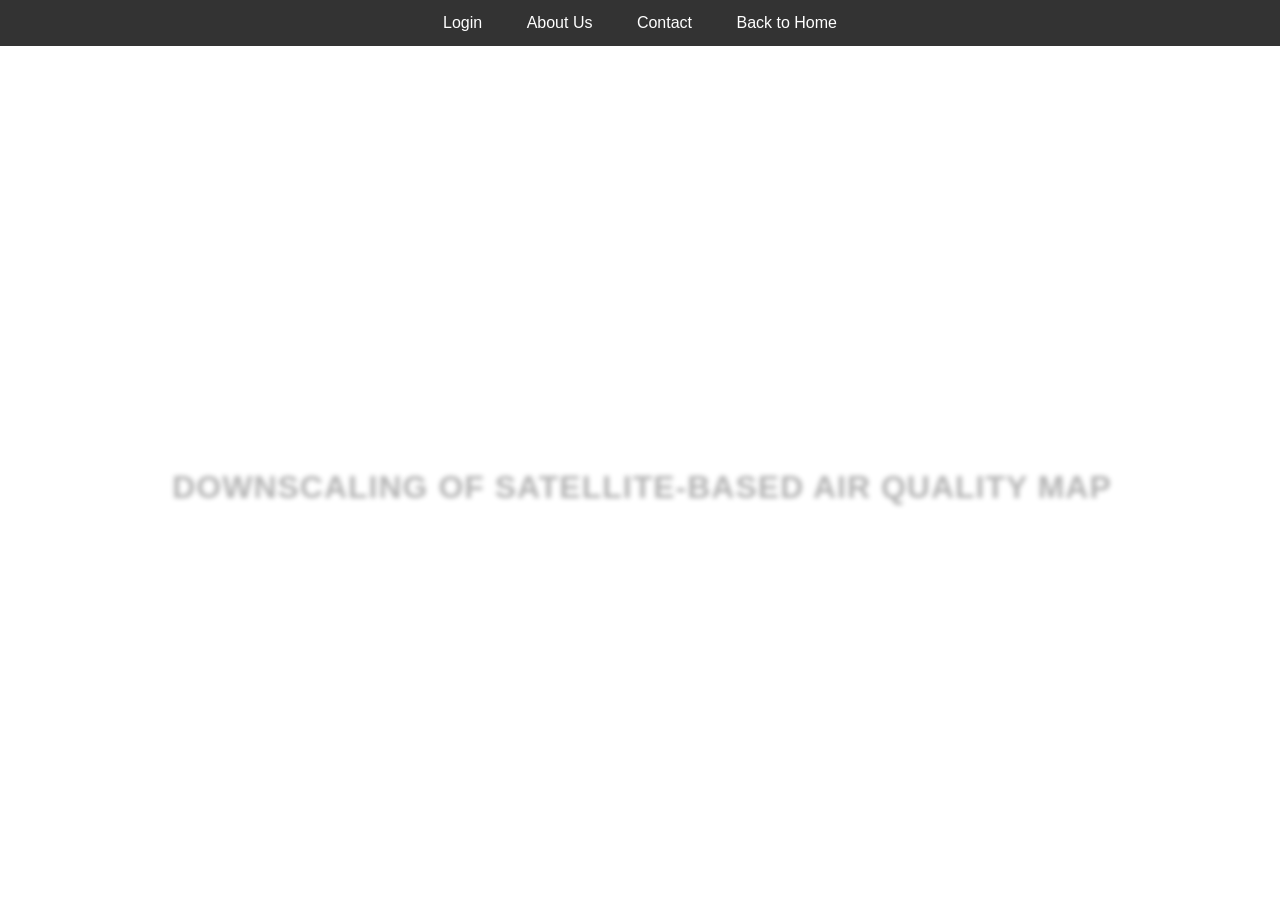
<file: aboutus.html>
<!DOCTYPE html>
<html lang="en">
<head>
    <meta charset="UTF-8">
    <meta name="viewport" content="width=device-width, initial-scale=1.0">
    <title>Downscaling of Satellite-Based Air Quality</title>
    <style>
        body {
            font-family: Arial, sans-serif;
            margin: 0;
            padding: 0;
            background: url('https://www.pixalytics.com/wp-content/uploads/2016/01/16899602_ml.jpg') no-repeat center center fixed;
            background-size: cover;
            color: #fff;
            display: flex;
            flex-direction: column;
            justify-content: flex-start;
            height: 100vh;
        }

        /* Navigation styling */
        nav {
            background-color: rgba(0, 0, 0, 0.8);
            overflow: hidden;
            text-align: center;
        }

        nav a {
            display: inline-block;
            color: #fff;
            text-align: center;
            padding: 14px 20px;
            text-decoration: none;
        }

        nav a:hover {
            background-color: #575757;
        }

        /* Main content wrapper for centering titles */
        .content-wrapper {
            display: flex;
            justify-content: center;
            align-items: center;
            height: calc(100vh - 50px); /* Adjust for the nav height */
            text-align: center;
            flex-direction: column;
        }

        /* Styling for Welcome Title */
        .content-wrapper h1 {
            font-size: 2.5em;
            margin: 0;
        }

        /* Enhanced styling for the project title */
        .content-wrapper h2 {
            margin-top: 10px;
            font-size: 2em;
            background: #ffffff; /* Gradient */
            -webkit-background-clip: text;
            color: transparent;
            text-shadow: 2px 2px 5px rgba(0, 0, 0, 0.3); /* Shadow effect */
            font-weight: bold;
            letter-spacing: 1px; /* Slight spacing between letters */
            text-transform: uppercase; /* Uppercase letters */
            font-family: 'Arial', sans-serif; /* Font for a modern look */
        }

        /* About Us Section */
        #about {
            display: none; /* Initially hidden */
            background: rgba(0, 0, 0, 0.7);
            padding: 20px;
            margin: 20px;
            border-radius: 5px;
            text-align: center;
        }

        footer {
            text-align: center;
            padding: 10px;
            position: fixed;
            bottom: 0;
            width: 100%;
        }

    </style>
    <script>
        function toggleAbout() {
            const aboutSection = document.getElementById('about');
            if (aboutSection.style.display === 'none' || aboutSection.style.display === '') {
                aboutSection.style.display = 'block';
            } else {
                aboutSection.style.display = 'none';
            }
        }
    </script>
</head>
<body>
    <!-- Navigation at the top -->
    <nav>
        <a href="1.html">Login</a>
        <a href="#about" onclick="toggleAbout()">About Us</a>
        <a href="#contact">Contact</a>
        <a href="register.html">Back to Home</a>
    </nav>

    <!-- Content in the middle of the page -->
    <div class="content-wrapper">
        <h1>Welcome</h1>
        <h2>Downscaling of Satellite-Based Air Quality Map</h2>
    </div>

    <!-- About Us Section -->
    <section id="about">
        <h2>About the Project</h2>
        <p>This project focuses on downscaling satellite-based air quality maps using advanced AI and machine learning techniques. Our goal is to provide high-resolution air quality data that can be used for better environmental monitoring and policy-making.</p>
        <p>By leveraging satellite data, we aim to enhance the accuracy of air quality predictions, helping communities understand and respond to air quality issues more effectively.</p>
    </section>
</file>
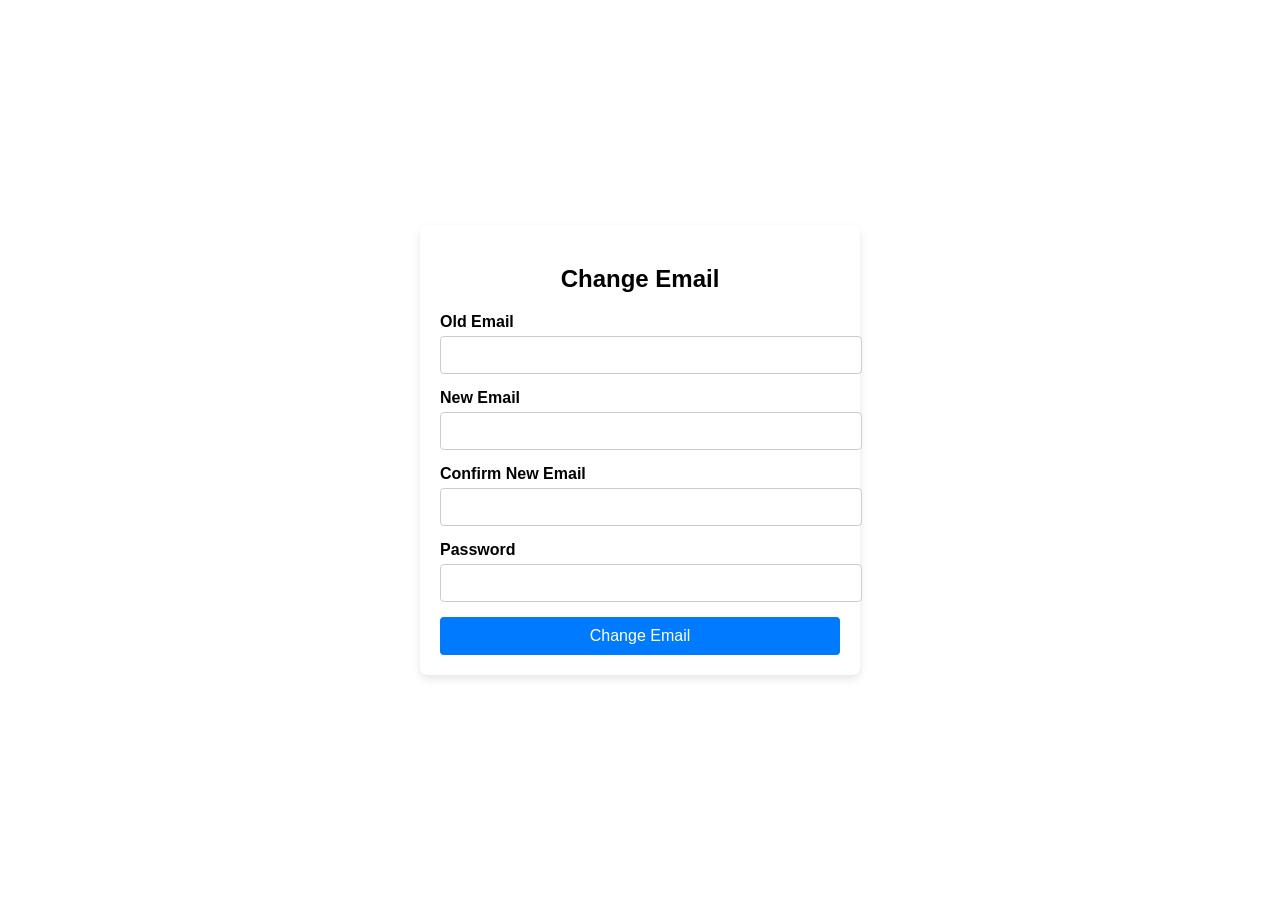
<file: change_email.html>
<!DOCTYPE html>
<html lang="en">
<head>
  <meta charset="UTF-8">
  <meta name="viewport" content="width=device-width, initial-scale=1.0">
  <title>Change Email</title>
  <style>
    body {
      font-family: Arial, sans-serif;
      background: url('https://images.unsplash.com/photo-1446776811953-b23d57bd21aa?crop=entropy&cs=tinysrgb&fit=max&fm=jpg&q=80&w=1080');
      background-size: cover;
      display: flex;
      justify-content: center;
      align-items: center;
      height: 100vh;
      margin: 0;
    }

    .form-container {
      background-color: rgba(255, 255, 255, 0.9); /* Semi-transparent white background */
      border-radius: 8px;
      box-shadow: 0 4px 8px rgba(0, 0, 0, 0.1);
      padding: 20px;
      width: 100%;
      max-width: 400px;
    }

    .form-container h2 {
      text-align: center;
      margin-bottom: 20px;
      color: black; /* Set heading color to black */
    }

    .form-group {
      margin-bottom: 15px;
    }

    .form-group label {
      display: block;
      margin-bottom: 5px;
      font-weight: bold;
      color: black; /* Set label color to black */
    }

    .form-group input {
      width: 100%;
      padding: 10px;
      border: 1px solid #ccc;
      border-radius: 4px;
      font-size: 14px;
      color: black; /* Set input text color to black */
    }

    .form-group input:focus {
      border-color: #007BFF;
      outline: none;
    }

    .error-message {
      color: red;
      font-size: 12px;
      margin-top: 5px;
      display: none;
    }

    .submit-btn {
      background-color: #007BFF;
      color: #ffffff;
      border: none;
      padding: 10px 15px;
      font-size: 16px;
      border-radius: 4px;
      cursor: pointer;
      width: 100%;
    }

    .submit-btn:hover {
      background-color: #0056b3;
    }
  </style>
</head>
<body>
  <div class="form-container">
    <h2>Change Email</h2>
    <form id="changeEmailForm">
      <div class="form-group">
        <label for="oldEmail">Old Email</label>
        <input type="email" id="oldEmail" name="oldEmail" required>
        <div class="error-message" id="oldEmailError">Please enter a valid old email.</div>
      </div>
      <div class="form-group">
        <label for="newEmail">New Email</label>
        <input type="email" id="newEmail" name="newEmail" required>
        <div class="error-message" id="newEmailError">Please enter a valid new email.</div>
      </div>
      <div class="form-group">
        <label for="confirmEmail">Confirm New Email</label>
        <input type="email" id="confirmEmail" name="confirmEmail" required>
        <div class="error-message" id="confirmEmailError">Emails do not match.</div>
      </div>
      <div class="form-group">
        <label for="password">Password</label>
        <input type="password" id="password" name="password" required>
        <div class="error-message" id="passwordError">Password is required.</div>
      </div>
      <button type="submit" class="submit-btn">Change Email</button>
    </form>
  </div>

  <script>
    document.getElementById('changeEmailForm').addEventListener('submit', function(event) {
      event.preventDefault();

      let isValid = true;

      // Get form values
      const oldEmail = document.getElementById('oldEmail').value.trim();
      const newEmail = document.getElementById('newEmail').value.trim();
      const confirmEmail = document.getElementById('confirmEmail').value.trim();
      const password = document.getElementById('password').value.trim();

      // Error elements
      const oldEmailError = document.get ElementById('oldEmailError');
      const newEmailError = document.getElementById('newEmailError');
      const confirmEmailError = document.getElementById('confirmEmailError');
      const passwordError = document.getElementById('passwordError');

      // Reset errors
      oldEmailError.style.display = 'none';
      newEmailError.style.display = 'none';
      confirmEmailError.style.display = 'none';
      passwordError.style.display = 'none';

      // Regular expression for email validation
      const emailPattern = /^[a-z0-9._%+-]+@[a-z0-9.-]+\.[a-z]{2,}$/;

      // Validate old email
      if (!oldEmail || !emailPattern.test(oldEmail)) {
        oldEmailError.style.display = 'block';
        isValid = false;
      }

      // Validate new email
      if (!newEmail || !emailPattern.test(newEmail)) {
        newEmailError.style.display = 'block';
        isValid = false;
      }

      // Validate confirm email
      if (newEmail !== confirmEmail) {
        confirmEmailError.style.display = 'block';
        isValid = false;
      }

      // Validate password
      if (!password) {
        passwordError.style.display = 'block';
        isValid = false;
      }

      // If valid, process the form
      if (isValid) {
        alert('Email successfully changed!');
        // Add form submission logic here (e.g., send data to a server)
      }
    });
  </script>
</body>
</html>
</file>
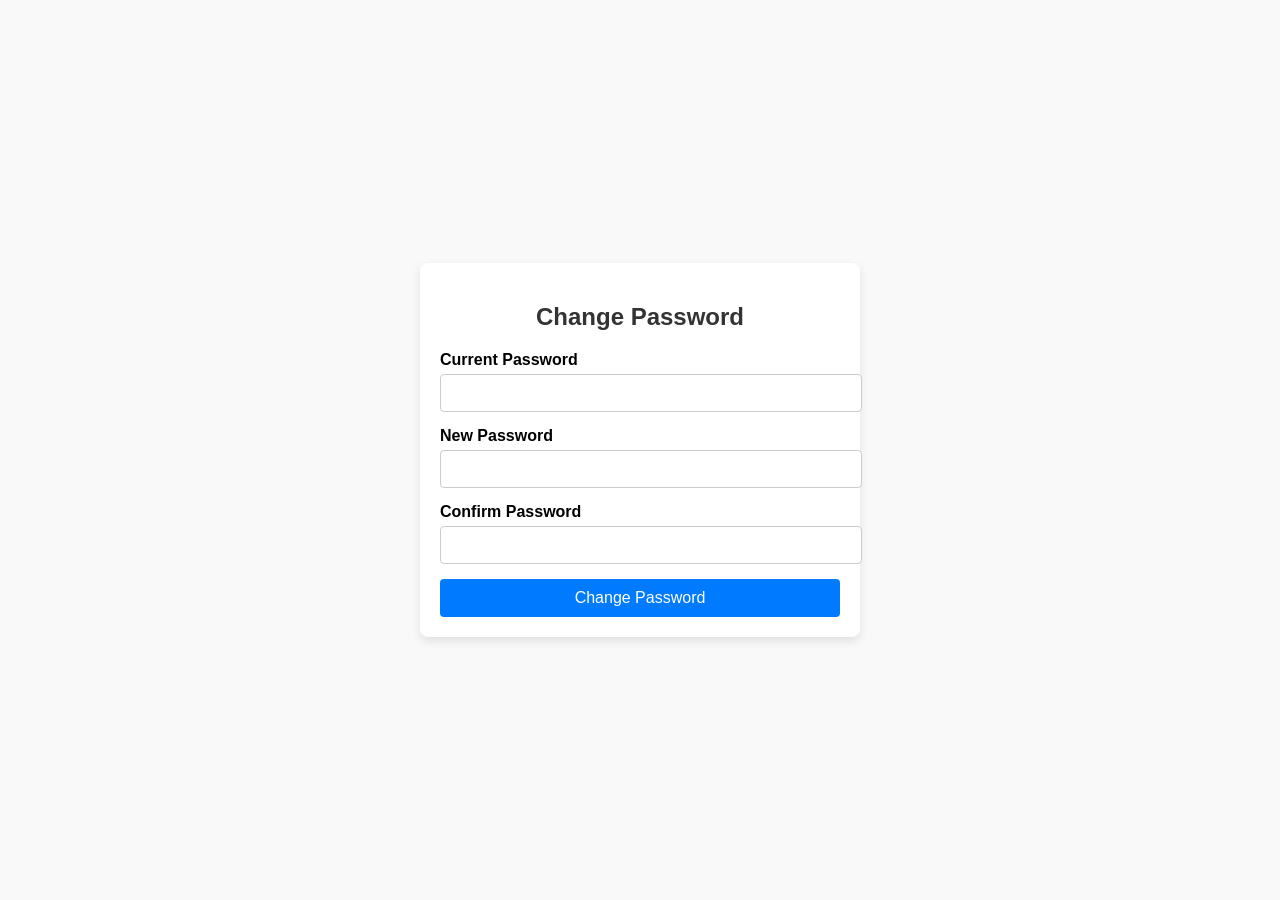
<file: change_password.html>
<!DOCTYPE html>
<html lang="en">
<head>
  <meta charset="UTF-8">
  <meta name="viewport" content="width=device-width, initial-scale=1.0">
  <title>Change Password</title>
  <style>
    body {
      font-family: Arial, sans-serif;
      background-color: #f9f9f9;
      display: flex;
      justify-content: center;
      align-items: center;
      height: 100vh;
      margin: 0;
    }

    .form-container {
      background-color: #ffffff;
      padding: 20px;
      border-radius: 8px;
      box-shadow: 0 4px 10px rgba(0, 0, 0, 0.1);
      width: 100%;
      max-width: 400px;
    }

    .form-container h2 {
      text-align: center;
      margin-bottom: 20px;
      color: #333;
    }

    .form-group {
      margin-bottom: 15px;
    }

    .form-group label {
      display: block;
      font-weight: bold;
      margin-bottom: 5px;
    }

    .form-group input {
      width: 100%;
      padding: 10px;
      border: 1px solid #ccc;
      border-radius: 4px;
      font-size: 14px;
    }

    .form-group input:focus {
      border-color: #007bff;
      outline: none;
    }

    .error-message {
      color: red;
      font-size: 12px;
      margin-top: 5px;
      display: none;
    }

    .submit-btn {
      width: 100%;
      background-color: #007bff;
      color: #fff;
      padding: 10px;
      border: none;
      border-radius: 4px;
      font-size: 16px;
      cursor: pointer;
    }

    .submit-btn:hover {
      background-color: #0056b3;
    }
  </style>
</head>
<body>
  <div class="form-container">
    <h2>Change Password</h2>
    <form id="changePasswordForm">
      <div class="form-group">
        <label for="currentPassword">Current Password</label>
        <input type="password" id="currentPassword" name="currentPassword" required>
        <div class="error-message" id="currentPasswordError">Current password is required.</div>
      </div>
      <div class="form-group">
        <label for="newPassword">New Password</label>
        <input type="password" id="newPassword" name="newPassword" required>
        <div class="error-message" id="newPasswordError">New password is required.</div>
      </div>
      <div class="form-group">
        <label for="confirmPassword">Confirm Password</label>
        <input type="password" id="confirmPassword" name="confirmPassword" required>
        <div class="error-message" id="confirmPasswordError">Passwords do not match.</div>
      </div>
      <button type="submit" class="submit-btn">Change Password</button>
    </form>
  </div>

  <script>
    document.getElementById('changePasswordForm').addEventListener('submit', function(event) {
      event.preventDefault();

      let isValid = true;

      // Get input values
      const currentPassword = document.getElementById('currentPassword').value.trim();
      const newPassword = document.getElementById('newPassword').value.trim();
      const confirmPassword = document.getElementById('confirmPassword').value.trim();

      // Get error message elements
      const currentPasswordError = document.getElementById('currentPasswordError');
      const newPasswordError = document.getElementById('newPasswordError');
      const confirmPasswordError = document.getElementById('confirmPasswordError');

      // Reset error messages
      currentPasswordError.style.display = 'none';
      newPasswordError.style.display = 'none';
      confirmPasswordError.style.display = 'none';

      // Validate current password
      if (!currentPassword) {
        currentPasswordError.style.display = 'block';
        isValid = false;
      }

      // Validate new password
      if (!newPassword) {
        newPasswordError.style.display = 'block';
        isValid = false;
      }

      // Validate confirm password
      if (newPassword !== confirmPassword) {
        confirmPasswordError.style.display = 'block';
        isValid = false;
      }

      // If the form is valid, process the submission
      if (isValid) {
        alert('Password successfully changed!');
        // Add logic to submit the form (e.g., send data to a server)
      }
    });
  </script>
</body>
</html>
</file>
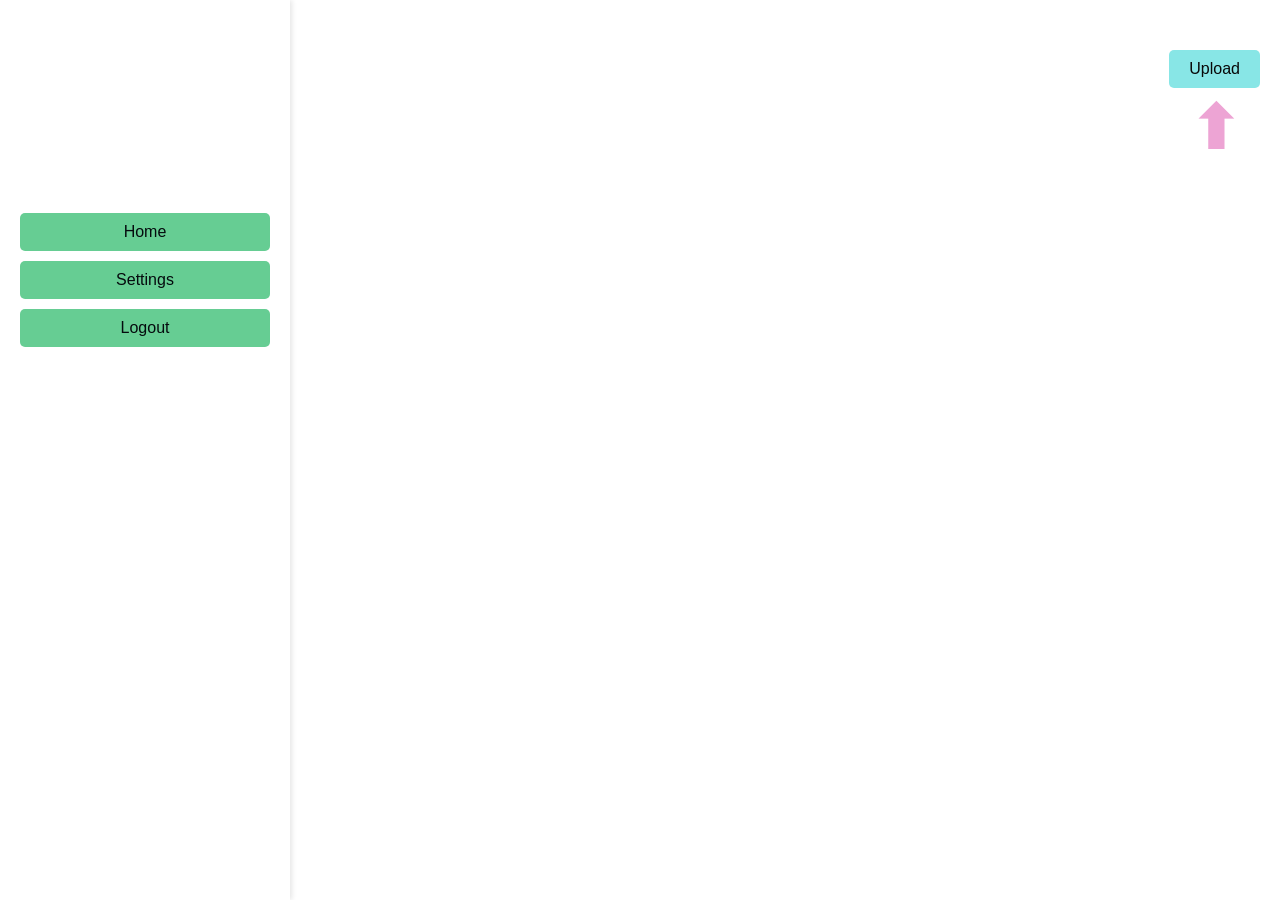
<file: dashboard(new).html>
<!DOCTYPE html>
<html lang="en">
<head>
    <meta charset="UTF-8">
    <meta name="viewport" content="width=device-width, initial-scale=1.0">
    <title>User Dashboard</title>
    <style>
        body {
            font-family: Arial, sans-serif;
            background-image: url('https://www.shutterstock.com/image-photo/good-air-quality-clean-outdoor-600nw-2421635111.jpg');
            background-size: cover;
            background-position: center;
            margin: 0;
            display: flex;
            height: 100vh;
            color: white;
        }

        .sidebar {
            width: 250px;
            background-color:url('https://www.shutterstock.com/image-photo/good-air-quality-clean-outdoor-600nw-2421635111.jpg');
            padding: 20px;
            box-shadow: 2px 0 5px rgba(0, 0, 0, 0.1);
        }

        .sidebar h2 {
            text-align: center;
            margin-bottom: 20px;
        }

        .sidebar button {
            color: rgb(5, 11, 14);
            padding: 10px;
            margin: 5px 0;
            background-color: #66cd93;
            border: none;
            width: 100%;
            cursor: pointer;
            font-size: 16px;
            border-radius: 5px;
        }

        .sidebar button:hover {
            background-color: #ed9c3d;
        }

        .main-content {
            flex-grow: 1;
            padding: 20px;
            margin-left: 250px;
            position: relative;
        }

        .profile {
            background-color: transparent;
            padding: 15px;
            border-radius: 5px;
            margin-bottom: 20px;
        }

        .upload-button {
            position: absolute;
            top: 50px; /* Keeps the upload button near the top */
            right: 20px;
            text-align: center;
            z-index: 10; /* Ensures visibility over other elements */
        }

        .upload-button input[type="file"] {
            display: none;
        }

        .upload-button label {
            padding: 10px 20px;
            background-color: #88e6e6;
            color: rgb(8, 8, 8);
            border: none;
            border-radius: 5px;
            cursor: pointer;
            transition: background 0.3s;
            display: inline-block;
        }

        .upload-button label:hover {
            background-color: #4cae4c;
        }

        /* Arrow Styling */
        .arrow {
            font-size: 60px;
            font-weight: bold;
            color: #eda4d4;
            margin-top: 5px; /* Small gap between button and arrow */
            text-align: center;
            animation: bounce 1.5s infinite;
        }

        @keyframes bounce {
            0%, 100% {
                transform: translateY(0);
            }
            50% {
                transform: translateY(-10px);
            }
        }

        /* Tooltip */
        .tooltip {
            display: none;
            position: absolute;
            top: -30px;
            right: 0;
            background: rgba(0, 0, 0, 0.7);
            color: white;
            padding: 5px 10px;
            border-radius: 5px;
            font-size: 12px;
        }

        .upload-button:hover .tooltip {
            display: block;
        }
    </style>
</head>
<body>

<div class="sidebar">
    <h2>Profile</h2>
    <p>Username: User123</p>
    <p>Email: user@example.com</p>
    <h2>Dashboard</h2>
    <button onclick="window.location.href='index.html'">Home</button>
    <button onclick="window.location.href='setting.html'">Settings</button>
    <button onclick="window.location.href='logout.html'">Logout</button>
</div>

<div class="main-content">
    <div class="profile">
        <h2>Welcome, User123!</h2>
    </div>
</div>

<!-- Upload Button -->
<div class="upload-button">
    <label onclick="window.location.href='upload.html'">Upload</label>
    <!-- Tooltip -->
    <div class="tooltip">To upload a file, click on Upload.</div>
    <!-- Large Arrow -->
    <div class="arrow">⬆</div>
</div>

</body>
</html>
</file>
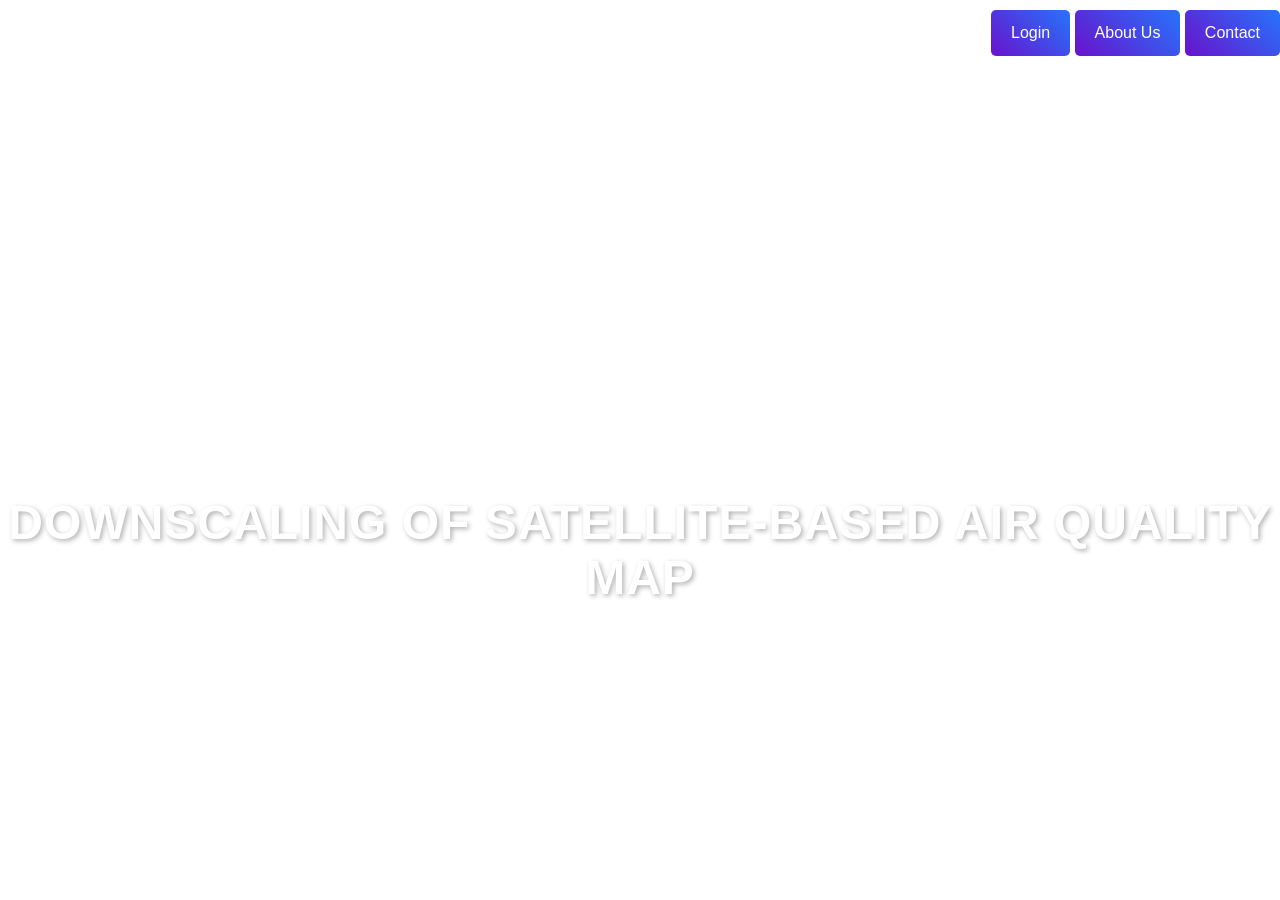
<file: home.html>
<!DOCTYPE html>
<html lang="en">
<head>
  <meta charset="UTF-8">
  <meta name="viewport" content="width=device-width, initial-scale=1.0">
  <title>Downscaling of Satellite-Based Air Quality</title>
  <style>
    body {
      font-family: Arial, sans-serif;
      margin: 0;
      padding: 0;
      background: url('https://www.pixalytics.com/wp-content/uploads/2016/01/16899602_ml.jpg') no-repeat center center fixed;
      background-size: cover;
      color: #fff;
      display: flex;
      flex-direction: column;
      justify-content: flex-start;
      height: 100vh;
    }

    nav {
      background: transparent;
      overflow: hidden;
      text-align: right;
      padding: 10px 0;
    }

    nav a {
      display: inline-block;
      color: #fff;
      text-align: center;
      padding: 14px 20px;
      text-decoration: none;
      background: linear-gradient(45deg, #6a11cb, #2575fc);
      border-radius: 5px;
      transition: background 0.3s;
    }

    nav a:hover {
      background: linear-gradient(45deg, #7f53ac, #647dee);
    }

    .content-wrapper {
      display: flex;
      justify-content: center;
      align-items: center;
      height: calc(100vh - 50px);
      text-align: center;
      flex-direction: column;
    }

    .content-wrapper h1 {
      margin-top: 100px;
      font-size: 4em;

      margin: 0;
      color: #fff;
    }

    .content-wrapper h2 {
      margin-top: 100px;
      font-size: 3em;
      background: #ffffff;
      -webkit-background-clip: text;
      color: white;
      text-shadow: 2px 2px 5px rgba(0, 0, 0, 0.3);
      font-weight: bold;
      letter-spacing: 1px;
      text-transform: uppercase;
      font-family: 'Arial', sans-serif;
      animation: fadeInSlide 2s ease-out;
    }

    @keyframes fadeInSlide {
      from {
        opacity: 0;
        transform: translateY(-50px);
      }
      to {
        opacity: 1;
        transform: translateY(0);
      }
    }

    footer {
      text-align: center;
      padding: 10px;
      position: fixed;
      bottom: 0;
      width: 100%;
    }

    #about-info, #contact-info {
      display: none;
      position: fixed;
      top: 50%;
      left: 50%;
      transform: translate(-50%, -50%);
      background-color: #2292e2;
      padding: 20px;
      border: 1px solid #ccc;
      width: 50%;
      max-width: 500px;
      border-radius: 10px;
    }

    .close-btn {
      position: absolute;
      top: 10px;
      right: 10px;
      background-color: #ffffff;
      border: none;
      color: #000;
      cursor: pointer;
      font-size: 16px;
      border-radius: 50%;
      width: 30px;
      height: 30px;
      line-height: 30px;
      text-align: center;
    }

    .close-btn:hover {
      background-color: #e0e0e0;
    }
  </style>
</head>
<body>
  <nav>
    <a href="login.html">Login</a> <!-- Link to the login page -->
    <a href="#about" onclick="showAboutUs()">About Us</a>
    <a href="#contact" onclick="showContact()">Contact</a>
  </nav>

  <div class="content-wrapper">
    <h1>Welcome</h1>
    <h2>Downscaling of Satellite-Based Air Quality Map</h2>
  </div>

  <div id="about-info">
    <button class="close-btn" onclick="closeSection('about-info')">X</button>
    <h2>About This Project</h2>
    <p>This project downscales satellite-based air quality images to improve their resolution and accuracy.</p>
    
  </div>

  <div id="contact-info">
    <button class="close-btn" onclick="closeSection('contact-info')">X</button>
    <h2>Contact Us</h2>
    <p>For any queries, please contact us at:</p>
    <p>Email: airqualitymapqueries@gmail.com</p>
  </div>

  <footer>
    <p>&copy; 2025 Downscaling of Satellite-Based Air Quality. All rights reserved.</p>
  </footer>

  <script>
    function showAboutUs() {
      closeSection('contact-info'); 
      const aboutInfo = document.getElementById("about-info");
      aboutInfo.style.display = "block";
    }

    function showContact() {
      closeSection('about-info'); 
      const contactInfo = document.getElementById("contact-info");
      contactInfo.style.display = "block";
    }

    function closeSection(sectionId) {
      const section = document.getElementById(sectionId);
      section.style.display = "none";
    }
  </script>
</body>
</html>
</file>
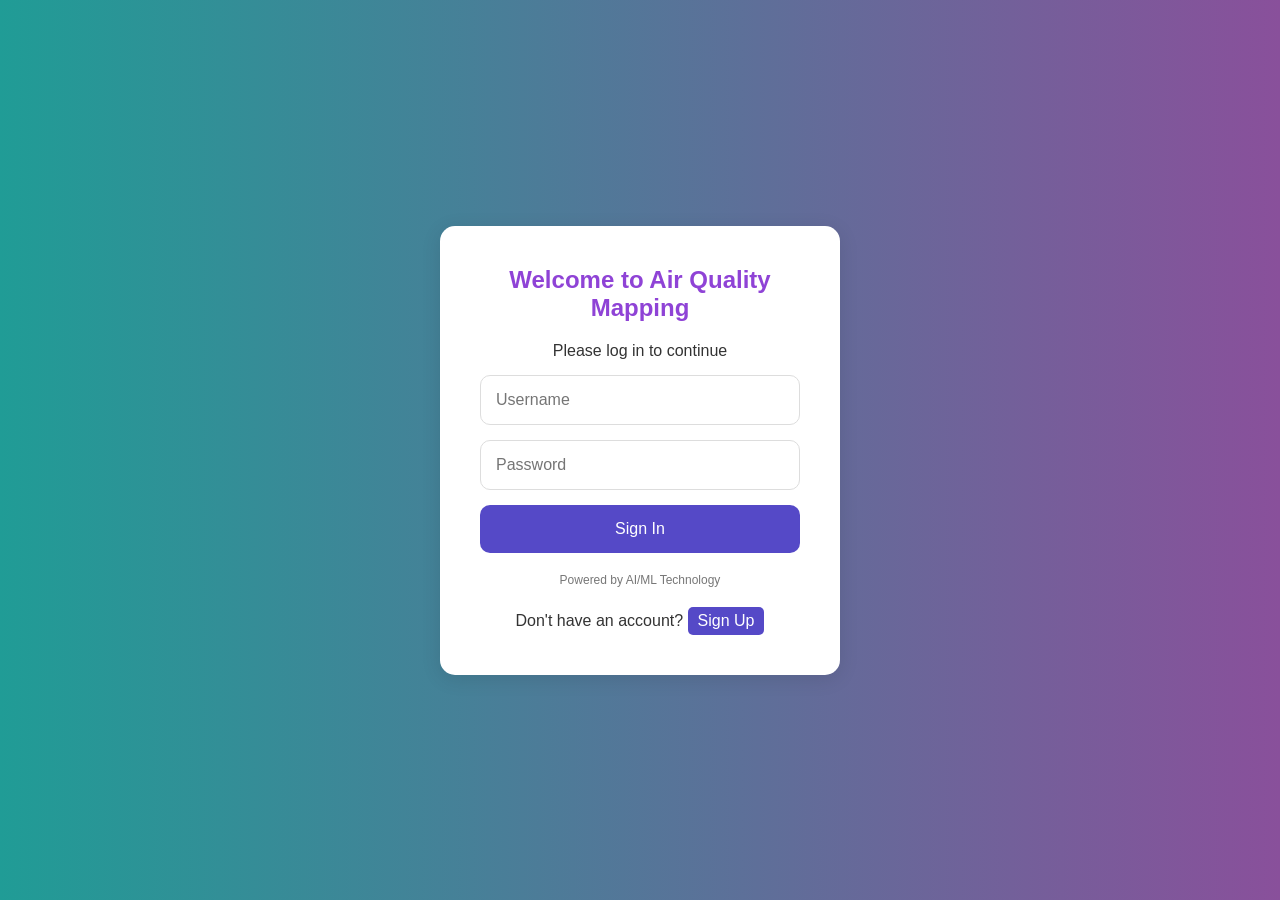
<file: login.html>
<!DOCTYPE html>
<html lang="en">
<head>
    <meta charset="UTF-8">
    <meta name="viewport" content="width=device-width, initial-scale=1.0">
    <title>Login - Downscaling of Air Quality Mapped Using AI/ML</title>
    <style>
        * {
            margin: 0;
            padding: 0;
            box-sizing: border-box;
        }

        body {
            font-family: 'Arial', sans-serif;
            background: linear-gradient(to right, #209c96, #89509b);
            color: #333;
            display: flex;
            justify-content: center;
            align-items: center;
            height: 100vh;
        }

        .login-container {
            background: white;
            border-radius: 15px;
            box-shadow: 0 4px 20px rgba(0, 0, 0, 0.1);
            padding: 40px;
            width: 400px;
            text-align: center;
        }

        h1 {
            margin-bottom: 20px;
            font-size: 24px;
            color: hsl(271, 64%, 55%);
        }

        .textbox {
            margin: 15px 0;
        }

        .textbox input {
            width: 100%;
            padding: 15px;
            border: 1px solid #ddd;
            border-radius: 10px;
            font-size: 16px;
            transition: border-color 0.3s;
        }

        .textbox input:focus {
            border-color: #4978dd;
            outline: none;
        }

        .btn {
            width: 100%;
            padding: 15px;
            background: #5549c7;
            border: none;
            border-radius: 10px;
            color: white;
            cursor: pointer;
            font-size: 16px;
            transition: background 0.3s;
        }

        .btn:hover {
            background: #df88e2;
        }

        .footer-text {
            margin-top: 20px;
            font-size: 12px;
            color: #777;
        }

        .toggle-container {
            margin-top: 20px;
        }

        .toggle-btn {
            background: #5549c7;
            border: none;
            color: white;
            cursor: pointer;
            font-size: 16px;
            transition: background 0.3s;
            padding: 5px 10px;
            border-radius: 5px;
        }

        .toggle-btn:hover {
            background: #4978dd;
        }

        .hidden {
            display: none; 
        }
    </style>
    <script>
        function toggleForms() {
            const loginForm = document.getElementById('loginForm');
            const signupForm = document.getElementById('signupForm');
            loginForm.classList.toggle('hidden');
            signupForm.classList.toggle('hidden');
        }

        function handleLogin() {
           // Handle login logic here
           alert('Login functionality not implemented yet.');
       }

       function handleSignup() {
           // Collect user input
           const username = document.querySelector('#signupForm input[type="text"]').value.trim();
           const email = document.querySelector('#signupForm input[type="email"]').value.trim();
           const password = document.querySelector('#signupForm input[type="password"]').value.trim();

           // Basic validation
           if (!username || !email || !password) {
               alert('Please fill in all fields.');
               return; // Exit function if validation fails
           }

           // Simulate signup process (you would typically send this to a server)
           alert(`Signup successful!\nUsername: ${username}\nEmail: ${email}`);
           
           // Optionally clear the form fields after submission
           document.querySelector('#signupForm').reset();
       }
    </script>
</head>
<body>
    <div class="login-container">
        <h1>Welcome to Air Quality Mapping</h1>

        <!-- Sign In Form -->
        <div id="loginForm">
             <p>Please log in to continue</p>
             <div class="textbox">
                 <input type="text" placeholder="Username" required>
             </div>
             <div class="textbox">
                 <input type="password" placeholder="Password" required>
             </div>
             <button type="button" class="btn" onclick="handleLogin()">Sign In</button>
             
             <!-- Footer Text -->
             <p class="footer-text">Powered by AI/ML Technology</p>

             <!-- Toggle to Sign Up -->
             <div class="toggle-container">
                <p>Don't have an account? <button class="toggle-btn" onclick="toggleForms()">Sign Up</button></p>
             </div>
         </div>

         <!-- Sign Up Form -->
<div id="signupForm" class="hidden">
    <p>Create an account</p>
    <div class="textbox">
        <input type="text" placeholder="Username" required>
    </div>
    <div class="textbox">
        <input type="email" placeholder="Email" required>
    </div>
    <div class="textbox">
        <input type="password" placeholder="New Password" required>
    </div>
    <!-- Register Button -->
    <button type="button" class="btn" onclick="handleSignup()">Register</button> 

    <!-- Success Message -->
    <div id="successMessage" class="hidden">
        <span style="color: green;">✔️</span> Signup successful!
    </div>
</div>

<script>
function handleSignup() {
    const username = document.querySelector('#signupForm input[type="text"]').value.trim();
    const email = document.querySelector('#signupForm input[type="email"]').value.trim();
    const password = document.querySelector('#signupForm input[type="password"]').value.trim();

    if (!username || !email || !password) {
        alert('Please fill in all fields.');
        return;
    }

    // Simulate signup process
    alert(`Signup successful!\nUsername: ${username}\nEmail: ${email}`);
    
    // Show success message
    document.getElementById('successMessage').classList.remove('hidden');
    
    // Optionally clear the form fields after submission
    document.querySelector('#signupForm').reset();
}
</script>

<style>
.hidden {
    display: none; 
}
</style>
</body>
</html>
</file>
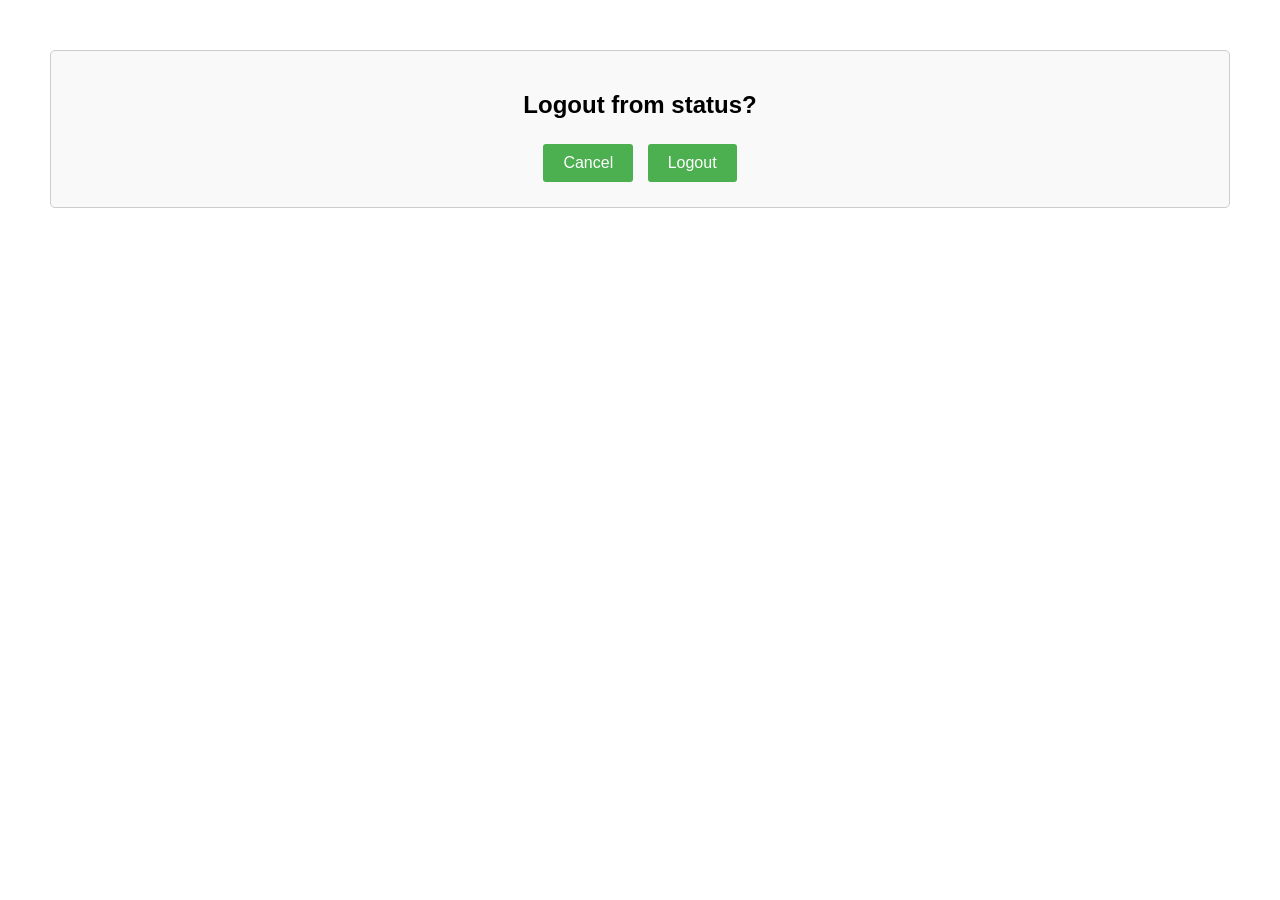
<file: logout.html>
<!DOCTYPE html>
<html>
<head>
<title>Logout Confirmation</title>
<style>
body {
  font-family: sans-serif;
  text-align: center;
  margin: 50px;
}

.container {
  border: 1px solid #ccc;
  padding: 20px;
  border-radius: 5px;
  background-color: #f9f9f9;
}

button {
  background-color: #4CAF50;
  border: none;
  color: white;
  padding: 10px 20px;
  text-align: center;
  text-decoration: none;
  display: inline-block;
  font-size: 16px;
  margin: 5px;
  cursor: pointer;
  border-radius: 3px;
}

button:hover {
  background-color: #3e8e41;
}
</style>
</head>
<body>

<div class="container">
  <h2>Logout from status?</h2>
  <button onclick="cancelLogout()">Cancel</button>
  <button onclick="confirmLogout()">Logout</button>
</div>

<script>
function cancelLogout() {
  // Handle cancel action here (e.g., close the dialog)
  alert("Logout canceled.");
}

function confirmLogout() {
  // Handle logout action here (e.g., redirect to logout page)
  alert("Logging out...");
  // Replace with your actual logout logic
  window.location.href = "logout_page.html"; 
}
</script>

</body>
</html>
</file>
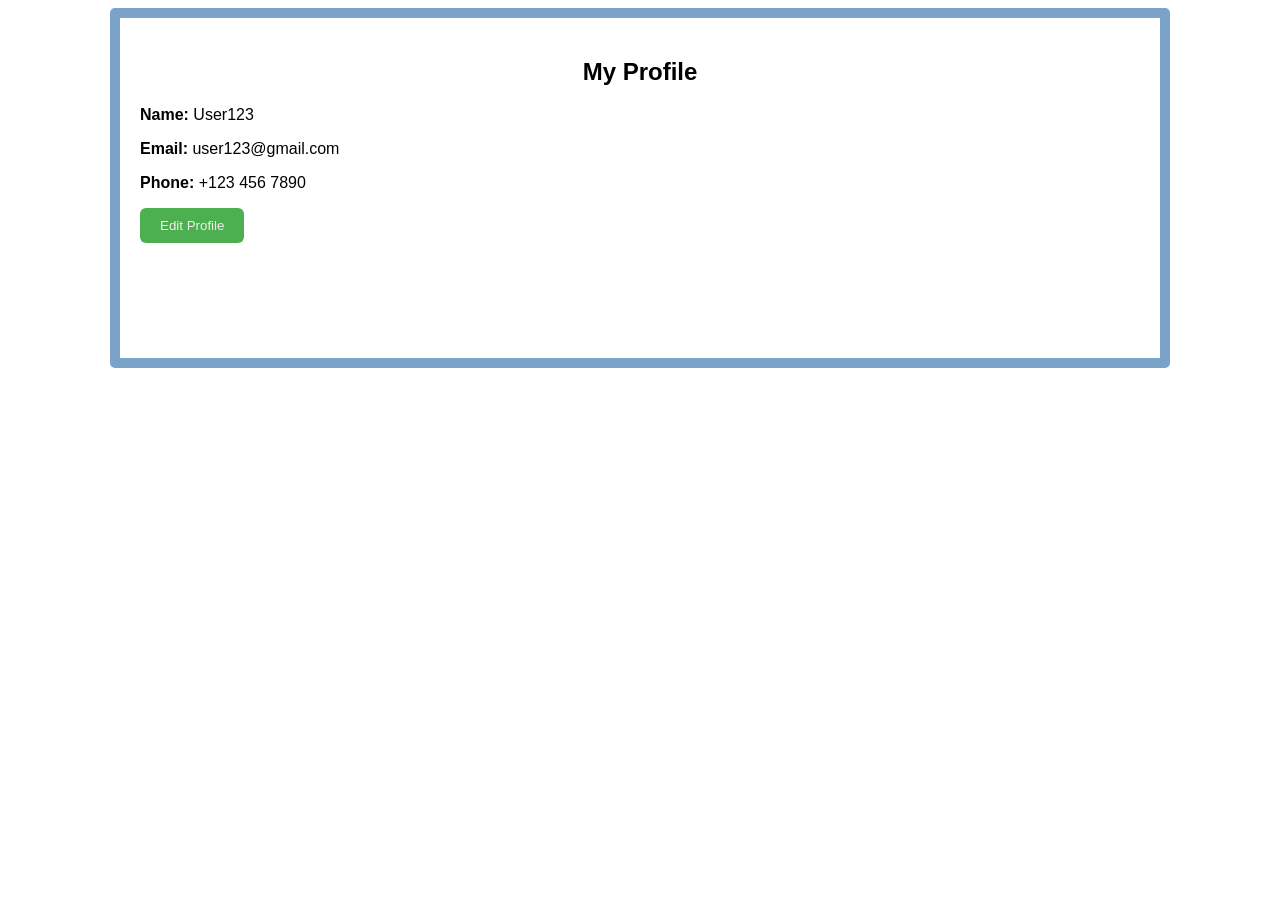
<file: myprofile.html>
<!DOCTYPE html>
<html>
<head>
<style>
body {
  font-family: sans-serif;
}

.profile-container {
  width: 1000px;
  height: 300px;
  margin: 0 auto;
  padding: 20px;
  border: 10px solid #7ba2c9;
  border-radius: 5px;
}

.profile-header {
  text-align: center;
  margin-bottom: 20px;
}

.profile-info {
  margin-bottom: 15px;
}

.edit-button {
  background-color: #4CAF50;
  color: rgb(243, 237, 237);
  padding: 10px 20px;
  border: none;
  border-radius: 6px;
  cursor: pointer;
}

.edit-form {
  display: none;
}

.edit-form input, .edit-form select, .edit-form button {
  width: 100%;
  padding: 8px;
  margin-bottom: 10px;
  border: 1px solid #171010;
  border-radius: 3px;
}

.save-button {
  background-color: #4CAF50;
  color: white;
  border: none;
  cursor: pointer;
}
</style>
</head>
<body>

<div class="profile-container" id="profile-container">
  <div class="profile-header">
    <h2>My Profile</h2>
  </div>

  <div class="profile-info" id="profile-info">
    <p><strong>Name:</strong> <span id="display-name">User123</span></p>
    <p><strong>Email:</strong> <span id="display-email">user123@gmail.com</span></p>
    <p><strong>Phone:</strong> <span id="display-phone">+123 456 7890</span></p>
  </div>

  <button class="edit-button" onclick="editProfile()">Edit Profile</button>
</div>

<div class="edit-form" id="edit-form">
  <h2>Edit Profile</h2>
  <form>
    <input type="text" placeholder="First Name" id="first-name" value="User">
    <input type="text" placeholder="Last Name" id="last-name" value="123">
    <input type="text" placeholder="Username" id="username" value="User123">
    <input type="email" placeholder="Email" id="email" value="user123@gmail.com">
    <input type="tel" placeholder="Phone Number" id="phone" value="+123 456 7890">
    <input type="date" placeholder="Birth Date" id="birth-date">
    <select id="gender">
      <option value="">Select Gender</option>
      <option value="male">Male</option>
      <option value="female">Female</option>
      <option value="other">Other</option>
    </select>
    <input type="password" placeholder="New Password" id="password">
    <button type="button" class="save-button" onclick="saveProfile()">Save Changes</button>
  </form>
</div>

<script>
function editProfile() {
  // Hide profile information and show the edit form
  document.getElementById('profile-container').style.display = 'none';
  document.getElementById('edit-form').style.display = 'block';
}

function saveProfile() {
  // Get values from the form
  const firstName = document.getElementById('first-name').value;
  const lastName = document.getElementById('last-name').value;
  const username = document.getElementById('username').value;
  const email = document.getElementById('email').value;
  const phone = document.getElementById('phone').value;

  // Update the profile information with the new values
  document.getElementById('display-name').innerText = firstName + ' ' + lastName;
  document.getElementById('display-email').innerText = email;
  document.getElementById('display-phone').innerText = phone;

  // Show the profile section and hide the edit form
  document.getElementById('edit-form').style.display = 'none';
  document.getElementById('profile-container').style.display = 'block';

  alert("Profile updated successfully!");
}
</script>

</body>
</html>
</file>
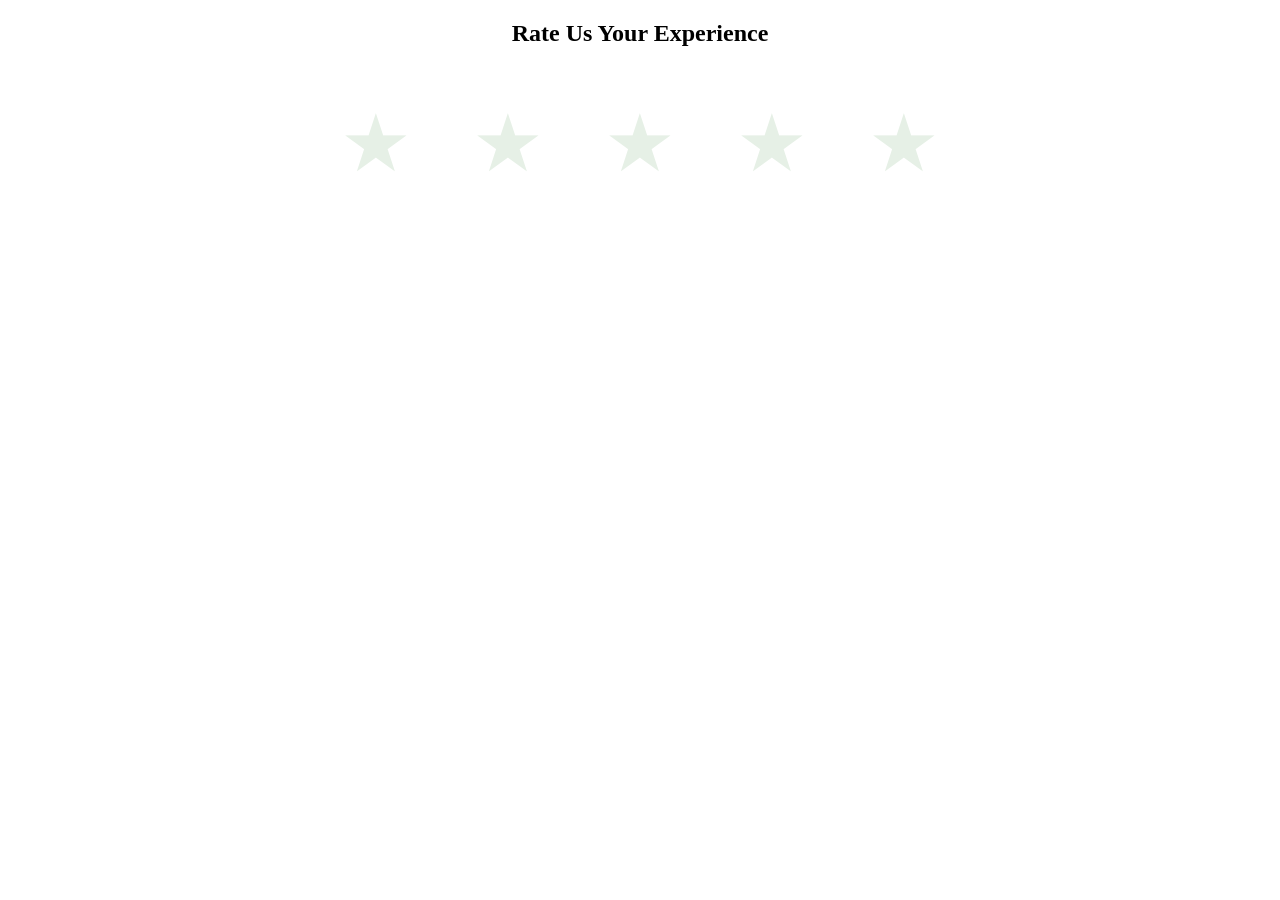
<file: Rating.html>
<!DOCTYPE html>
<html>
<head>
<title>Five Star Rating with Feedback</title>
<style>
.rating {
  display: flex;
  justify-content: center;
}

.rating-star {
  margin: 30px;
  font-size: 5em;
  color: #e6f0e6;
  cursor: pointer;
}

.rating-star.filled {
  color: gold;
}

#feedback {
  margin-top: 20px;
}

h2 {
  text-align: center;
}
</style>
</head>
<body>

<h2>Rate Us Your Experience</h2>

<div class="rating">
  <span class="rating-star" onclick="rate(1)">&#9733;</span>
  <span class="rating-star" onclick="rate(2)">&#9733;</span>
  <span class="rating-star" onclick="rate(3)">&#9733;</span>
  <span class="rating-star" onclick="rate(4)">&#9733;</span>
  <span class="rating-star" onclick="rate(5)">&#9733;</span>
</div>

<p id="feedback"></p>

<script>
function rate(rating) {
  var stars = document.querySelectorAll('.rating-star');
  for (var i = 0; i < stars.length; i++) {
    if (i < rating) {
      stars[i].classList.add('filled');
    } else {
      stars[i].classList.remove('filled');
    }
  }

  var feedback = document.getElementById('feedback');

  switch (rating) {
    case 1:
      feedback.innerHTML = "Bad ☹️";
      break;
    case 2:
      feedback.innerHTML = "Average 😐";
      break;
    case 3:
      feedback.innerHTML = "Good 😊";
      break;
    case 4:
      feedback.innerHTML = "Very Good 👍";
      break;
    case 5:
      feedback.innerHTML = "Excellent 🤩";
      break;
    default:
      feedback.innerHTML = "";
  }
}
</script>

</body>
</html>
</file>
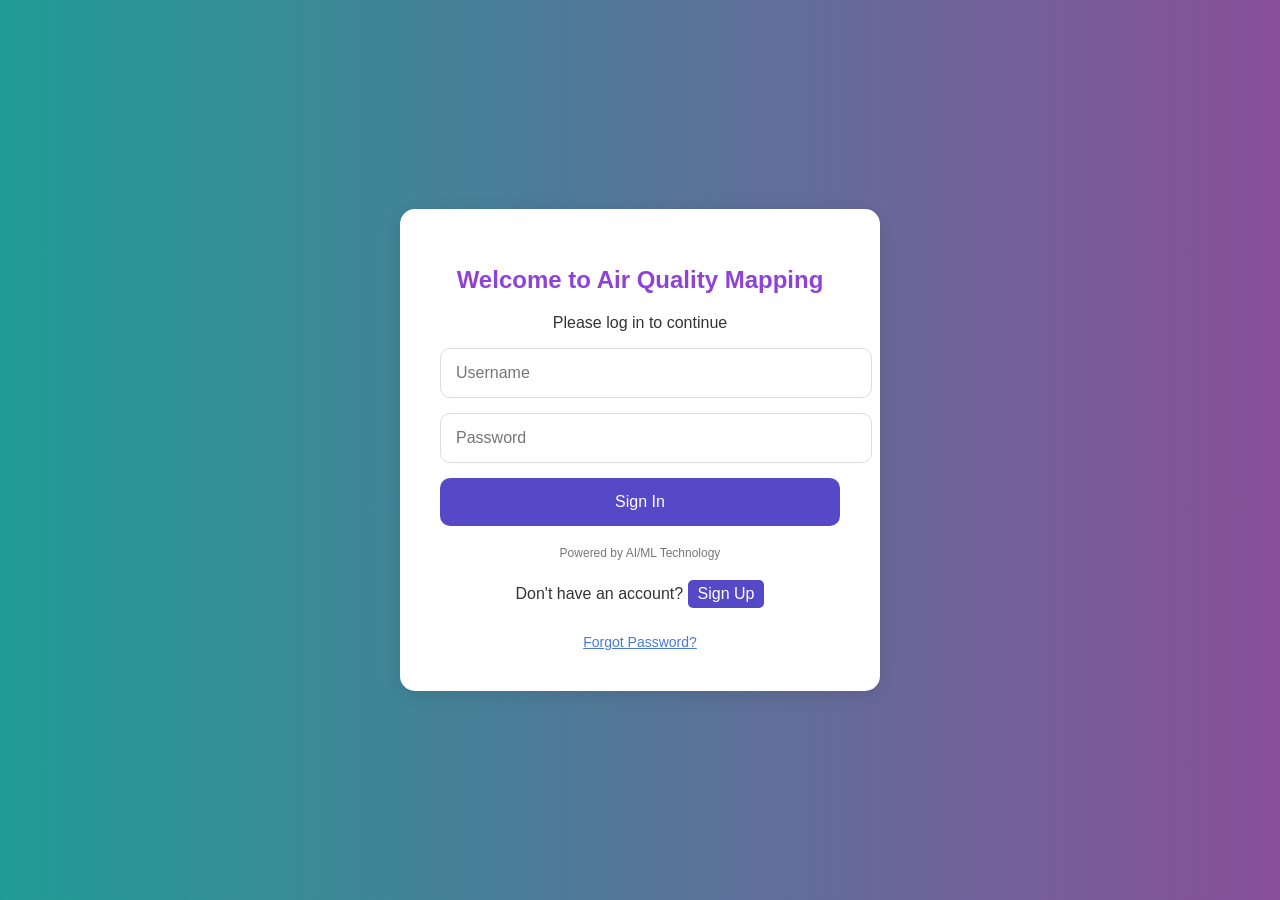
<file: register.html>
<!DOCTYPE html>
<html lang="en">
<head>
  <meta charset="UTF-8">
  <meta name="viewport" content="width=device-width, initial-scale=1.0">
  <title>Login - Downscaling of Air Quality Mapped Using AI/ML</title>
  <style>
    /* Global styles */
    body {
      font-family: Arial, sans-serif;
      margin: 0;
      padding: 0;
      background: linear-gradient(to right, #209c96, #89509b); 
      color: #333; 
      display: flex;
      flex-direction: column;
      justify-content: center;
      align-items: center;
      height: 100vh;
    }

    /* Login container styles */
    .login-container {
      background: white; 
      border-radius: 15px;
      box-shadow: 0 4px 20px rgba(0, 0, 0, 0.1);
      padding: 40px;
      width: 400px;
      text-align: center;
    }

    /* Heading styles */
    h1 {
      margin-bottom: 20px; 
      font-size: 24px; 
      color: hsl(271, 64%, 55%); 
    }

    /* Textbox styles */
    .textbox {
      margin: 15px 0; 
    }

    .textbox input {
      width: 100%; 
      padding: 15px; 
      border: 1px solid #ddd; 
      border-radius: 10px; 
      font-size: 16px; 
      transition: border-color 0.3s; 
    }

    .textbox input:focus {
      border-color: #4978dd; 
      outline: none; 
    }

    /* Button styles */
    .btn {
      width: 100%; 
      padding: 15px; 
      background: #5549c7; 
      border: none; 
      border-radius: 10px; 
      color: white; 
      cursor: pointer; 
      font-size: 16px; 
      transition: background 0.3s; 
    }

    .btn:hover {
      background: #df88e2; 
    }

    /* Footer text styles */
    .footer-text {
      margin-top: 20px; 
      font-size: 12px; 
      color: #777; 
    }

    /* Toggle container styles */
    .toggle-container {
      margin-top: 20px; 
    }

    /* Toggle button styles */
    .toggle-btn {
      background: #5549c7; 
      border: none; 
      color: white; 
      cursor: pointer; 
      font-size: 16px; 
      transition: background 0.3s; 
      padding: 5px 10px; 
      border-radius: 5px; 
    }

    .toggle-btn:hover {
      background: #4978dd; 
    }

    /* Forgot password link */
    .forgot-password {
      color: #4978dd;
      cursor: pointer;
      font-size: 14px;
      margin-top: 10px;
      display: inline-block;
      text-decoration: underline;
    }

    .forgot-password:hover {
      color: #5549c7;
    }

    /* Hidden class */
    .hidden {
      display: none; 
    }

    /* Style for the Sign In button without a background color */
    .sign-in-btn {
      background: none;
      color: #5549c7;
      border: none;
      cursor: pointer;
      font-size: 16px;
      text-decoration: underline;
    }

    .sign-in-btn:hover {
      color: #4978dd;
    }
  </style>
  <script>
    function toggleForms() {
      const loginForm = document.getElementById('loginForm');
      const signupForm = document.getElementById('signupForm');
      loginForm.classList.toggle('hidden');
      signupForm.classList.toggle('hidden');
    }

    function handleLogin() {
      alert('Login functionality not implemented yet.'); 
    }

    function handleSignup() {
      const username = document.querySelector('#signupForm input[type="text"]').value.trim();
      const email = document.querySelector('#signupForm input[type="email"]').value.trim();
      const password = document.querySelector('#signupForm input[type="password"]').value.trim();

      const emailRegex = /^[a-z0-9._-]+@[a-z0-9.-]+\.[a-z]{2,}$/; 
      if (!emailRegex.test(email)) {
        alert('Invalid email address. Please use lowercase letters, numbers, periods, underscores, and hyphens only.');
        return;
      }

      if (!username || !email || !password) {
        alert('Please fill in all fields.');
        return;
      }

      alert(`Signup successful!\nUsername: ${username}\nEmail: ${email}`); 

      document.getElementById('successMessage').classList.remove('hidden');

      document.querySelector('#signupForm').reset();

      // Automatically redirect to the login page after a short delay
      setTimeout(() => {
        toggleForms(); // Switch back to the login form
      }, 2000); // 2-second delay to show the success message
    }

    function handleForgotPassword() {
      const input = prompt("Enter your email or phone number to reset your password:");
      if (input) {
        alert("Thank you! We will send reset instructions to: " + input);
      } else {
        alert("Please enter a valid email or phone number.");
      }
    }
  </script>
</head>
<body>
  <div class="login-container">
    <h1>Welcome to Air Quality Mapping</h1>

    <div id="loginForm">
      <p>Please log in to continue</p>
      <div class="textbox">
        <input type="text" placeholder="Username" required>
      </div>
      <div class="textbox">
        <input type="password" placeholder="Password" required>
      </div>
      <button type="button" class="btn" onclick="handleLogin()">Sign In</button>
      <p class="footer-text">Powered by AI/ML Technology</p>
      <div class="toggle-container">
        <p>Don't have an account? <button class="toggle-btn" onclick="toggleForms()">Sign Up</button></p>
      </div>
      <a class="forgot-password" onclick="handleForgotPassword()">Forgot Password?</a>
    </div>

    <div id="signupForm" class="hidden">
      <p>Create an account</p>
      <div class="textbox">
        <input type="text" placeholder="Username" required>
      </div>
      <div class="textbox">
        <input type="email" placeholder="Email" required>
      </div>
      <div class="textbox">
        <input type="password" placeholder="New Password" required>
      </div>
      <button type="button" class="btn" onclick="handleSignup()">Register</button> 
      <div id="successMessage" class="hidden">
        <span style="color: green;">✔️</span> Signup successful!
      </div>
      <button type="button" class="sign-in-btn" onclick="toggleForms()">Sign In</button> <!-- Updated Sign In button -->
    </div>
  </div>
</body>
</html>
</file>
